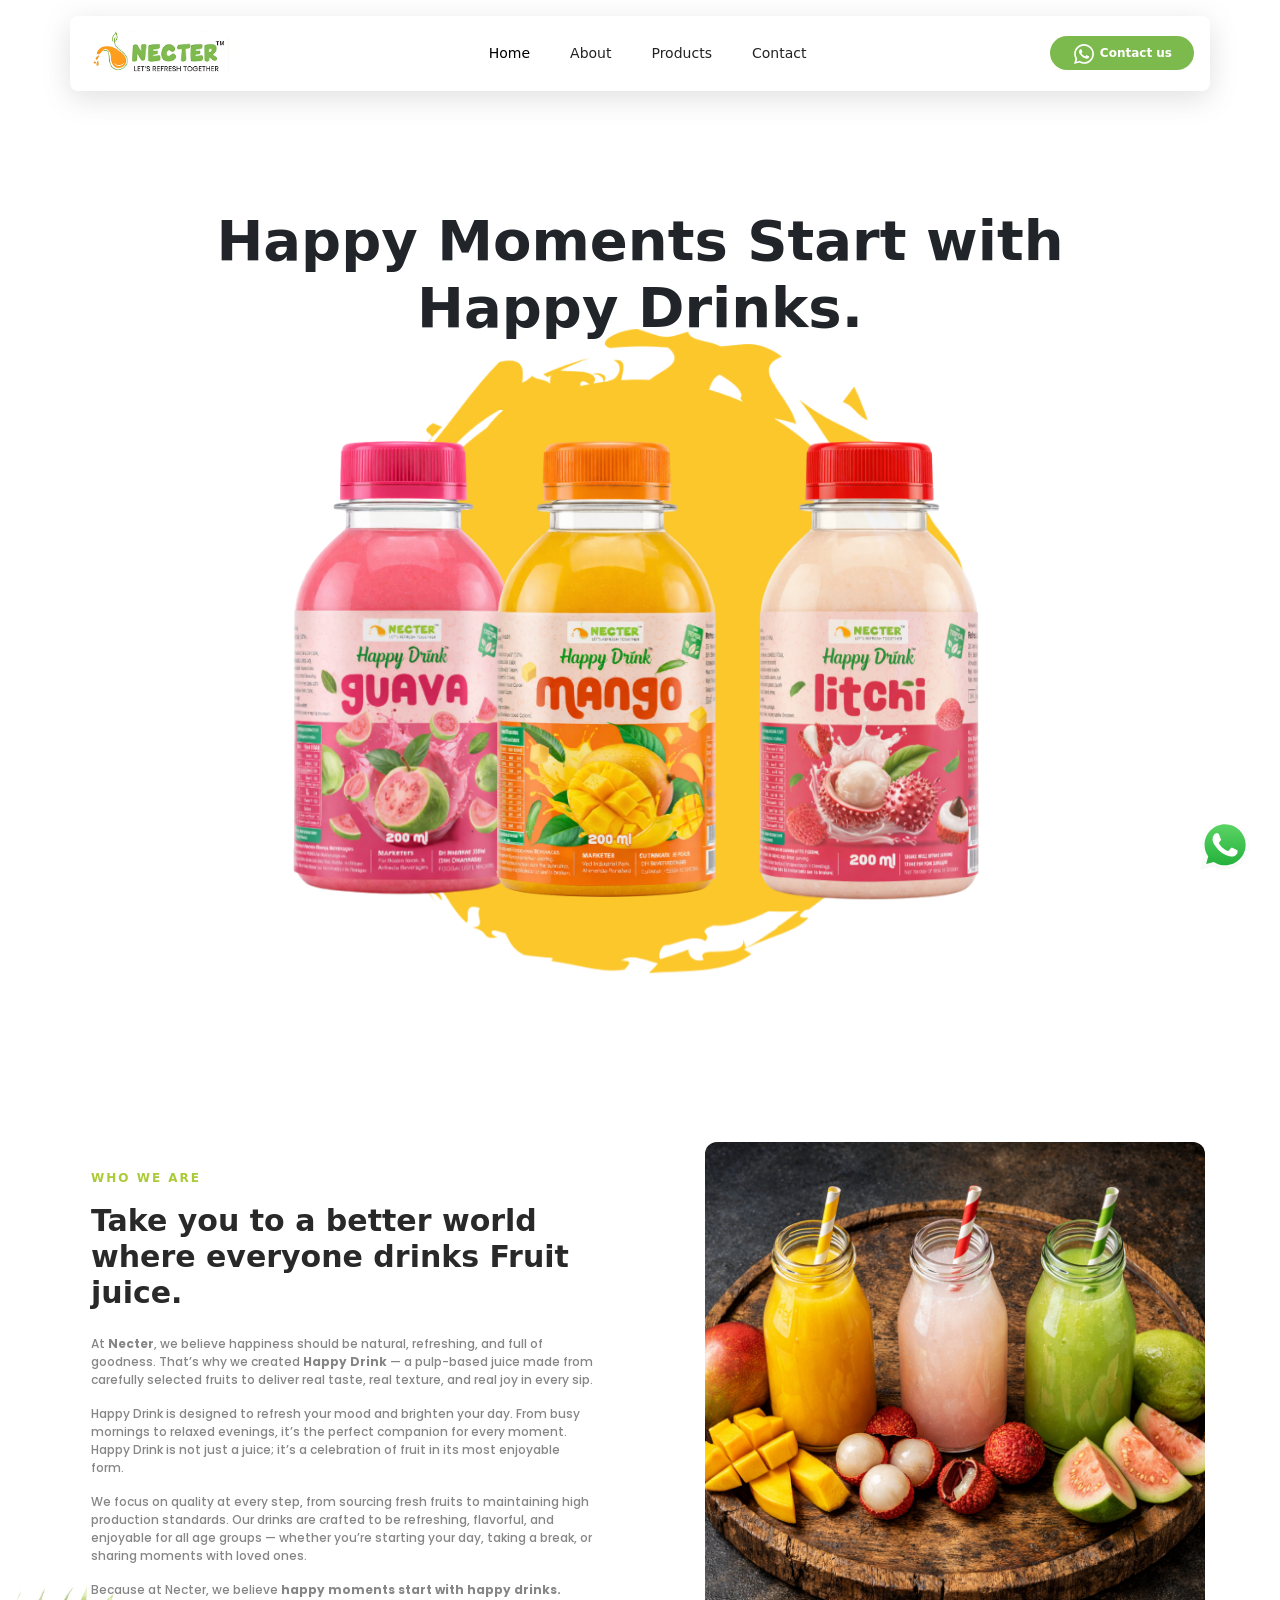
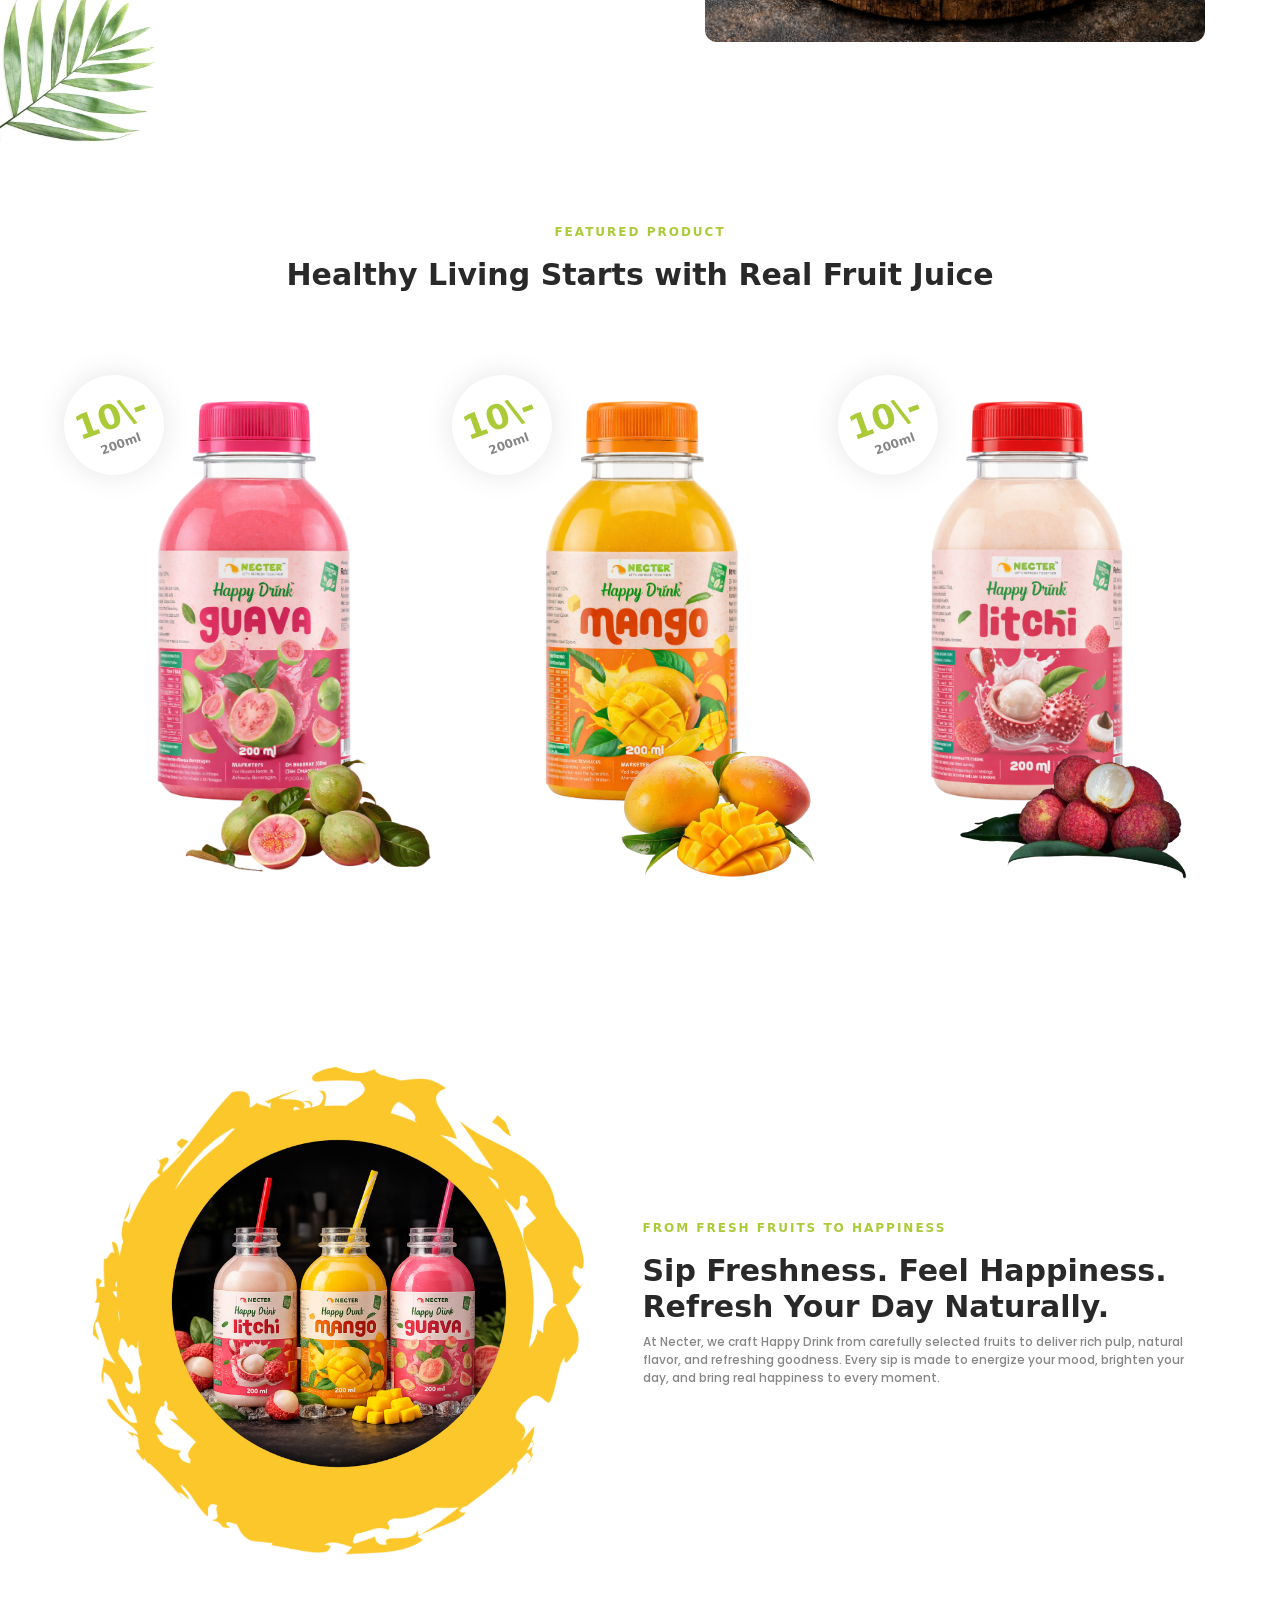
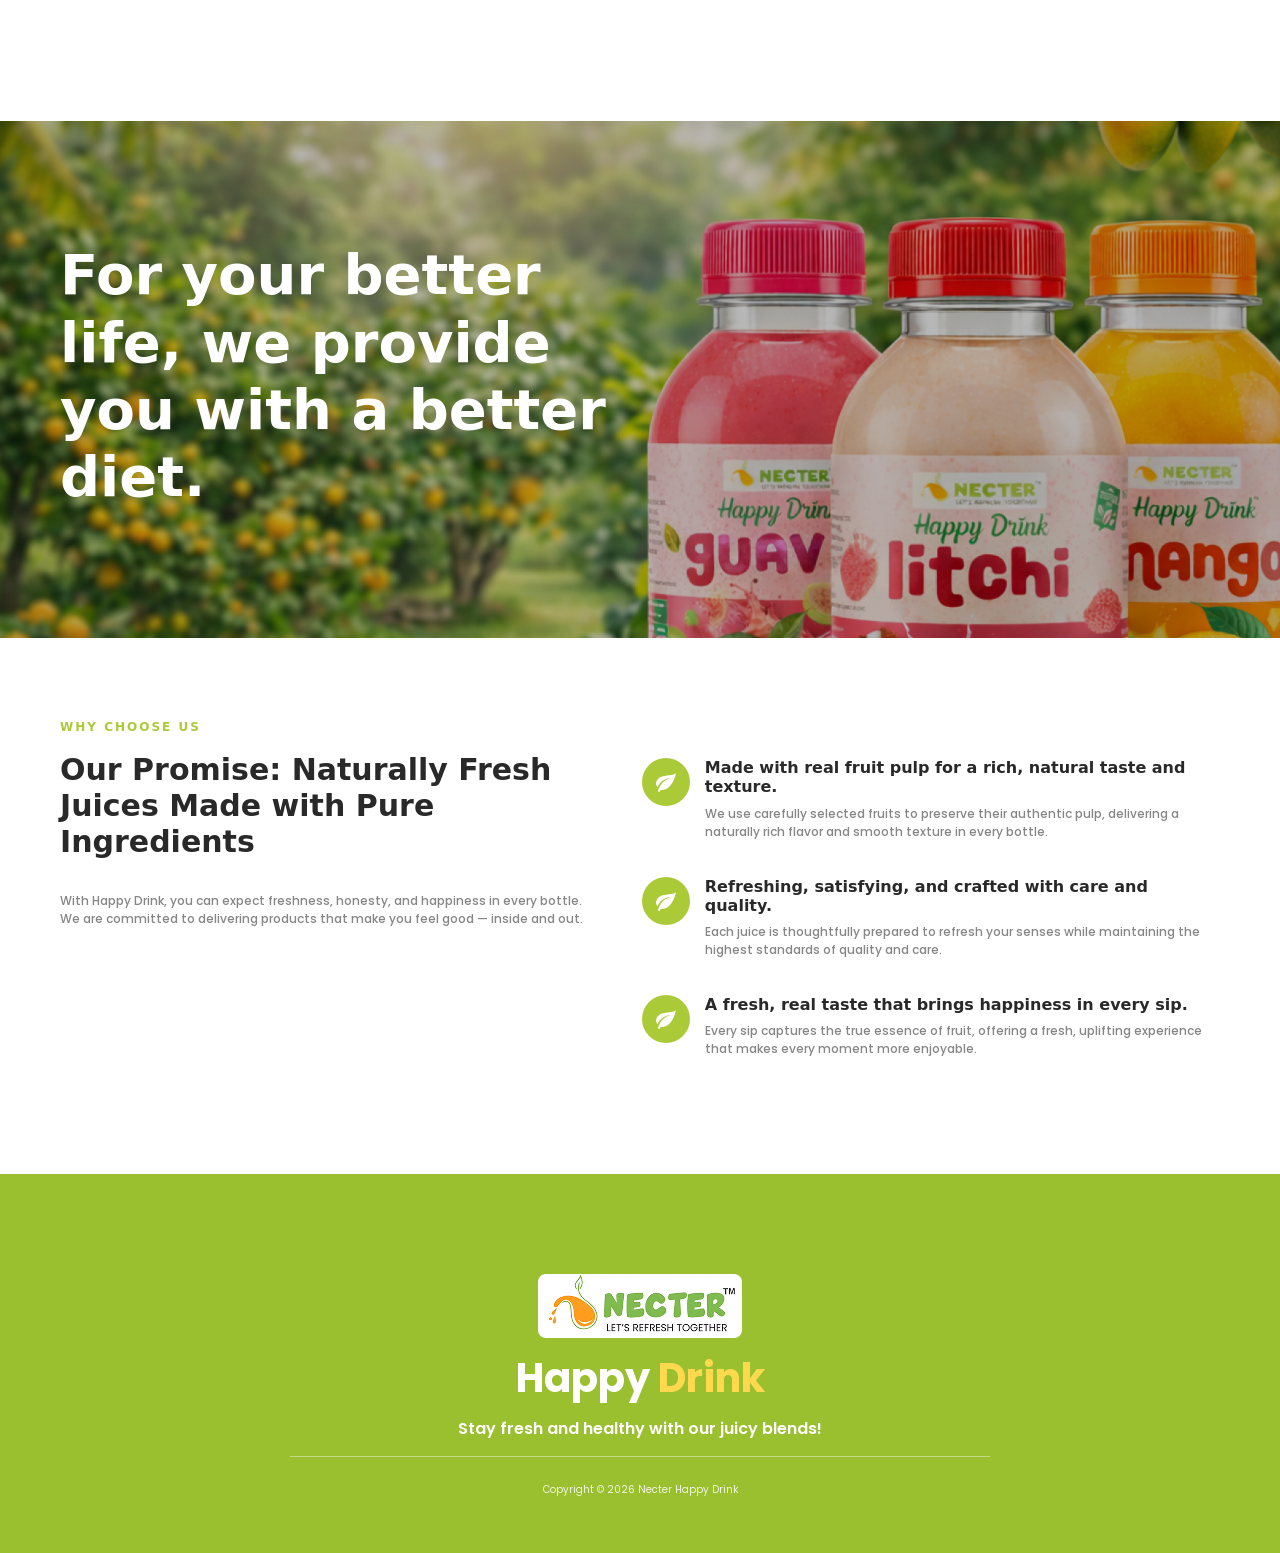
<file: index.html>
<html lang="en">
  <head>
    <meta charset="UTF-8" />
    <meta name="viewport" content="width=device-width, initial-scale=1.0" />
    <link rel="stylesheet" href="./style/style.css" />
    <!-- Bootstrap CSS -->
    <link
      href="https://cdn.jsdelivr.net/npm/bootstrap@5.3.2/dist/css/bootstrap.min.css"
      rel="stylesheet"
    />
    <link
      rel="stylesheet"
      href="https://cdnjs.cloudflare.com/ajax/libs/font-awesome/6.5.1/css/all.min.css"
    />
    <title>Necter Happy Drink | Fresh Fruit Juice & Healthy Drinks</title>

    <meta
      name="description"
      content="Necter Happy Drink offers refreshing fruit juices made from natural fruits like mango, guava and litchi. Enjoy healthy, tasty and refreshing drinks every day."
    />

    <meta
      name="keywords"
      content="fruit juice, mango juice, guava juice, litchi juice, healthy drinks, natural juice, refreshing drinks, Necter Happy Drink, fruit beverage India"
    />
    <link rel="icon" type="image/x-icon" href="./images/fav_icon.png" />
  </head>
  <body>
    <section>
      <div class="main_section" id="hero">
        <!-- GRID -->
        <div class="grid"></div>

        <!-- CORNER DOTS -->
        <div class="check-pattern"></div>

        <!-- ICONS -->
        <!-- <div class="icons">
        <img src="./images/litchi_1.png" class="icon i1">
        <img src="./images/mango_hero_2.png" class="icon i2">
        <img src="./images/litchi_1.png" class="icon i3">
        <img src="./images/gauva_hero_1.png" class="icon i4">
    </div> -->
        <div class="icons">
          <img src="./images/litchi_1.png" class="icon" />
          <img src="./images/mango_hero_2.png" class="icon" />
          <img src="./images/litchi_1.png" class="icon" />
          <img src="./images/gauva_hero_1.png" class="icon" />
          <img src="./images/litchi_1.png" class="icon" />
          <img src="./images/mango_hero_2.png" class="icon" />
          <img src="./images/litchi_1.png" class="icon" />
          <img src="./images/gauva_hero_1.png" class="icon" />
        </div>

        <div class="background_overlay"></div>
        <div class="custom_container">
            <header class="main-header">
            <nav class="navbar navbar-expand-lg">
              <div class="container main-navbar">
                <!-- Logo -->
                <a class="navbar-brand" href="#">
                  <img src="./images/main_logo.png" alt="Logo" />
                </a>

                <!-- Toggle Button -->
                <button
                  class="navbar-toggler"
                  type="button"
                  data-bs-toggle="collapse"
                  data-bs-target="#mainNavbar"
                >
                  <span class="navbar-toggler-icon"></span>
                </button>

                <!-- Menu -->
                <div class="collapse navbar-collapse" id="mainNavbar">
                  <ul class="navbar-nav mx-auto mb-2 mb-lg-0">
                    <li class="nav-item">
                      <a class="nav-link active" href="./index.html">Home</a>
                    </li>
                    <li class="nav-item">
                      <a class="nav-link" href="./about.html">About</a>
                    </li>
                    <li class="nav-item">
                      <a class="nav-link" href="./product.html">Products</a>
                    </li>
                    <!-- <li class="nav-item">
                      <a class="nav-link" href="#">Gallery</a>
                    </li> -->
                    <li class="nav-item">
                      <a class="nav-link" href="./contact.html">Contact</a>
                    </li>
                  </ul>

                  <!-- Button -->
                  <div class="header-btn">
                    <a href="https://wa.me/9898664409?text=Hey%20there%21%20I'd%20love%20to%20Know%20more%20about%20this%20product" class="contact_btn"> <img src="./images/ic--baseline-whatsapp.svg" alt="">  Contact us</a>
                  </div>
                </div>
              </div>
            </nav>
          </header>
        </div>
        <div class="hero-section">
          <div class="custom_container">
            <h1 class="main_heading">
              Happy Moments Start with <br />Happy Drinks.
            </h1>
            <div class="main_display_img">
              <!-- Yellow Background -->
              <div class="yellow-bg">
                <img src="./images/yellow_bg.png" />
              </div>
              <!-- Left -->
              <div class="bottle-wrap bottle-left">
                <img src="./images/guava_single_bottle.png" class="bottle" />
              </div>

              <!-- Center -->
              <div class="bottle-wrap bottle-center">
                <img src="./images/mango_single_bottle.png" class="bottle" />
              </div>

              <!-- Right -->
              <div class="bottle-wrap bottle-right">
                <img src="./images/litchi_single_bottle.png" class="bottle" />
              </div>
            </div>
            <!-- <div class="main_display_img">
              <img
                src="./images/juice_btl.png"
                alt="juice-bottle"
                class="bottle_img"
              /> 
              <img
                src="./images/hero_img_y.png"
                alt="juice-bottle"
                class="bottle_img"
              />
            </div> -->
          </div>
        </div>
      </div>
    </section>
    <section class="section_gap about_section">
      <div class="custom_container">
        <div class="about_we_section">
          <div class="about_details_section">
            <p class="green_text">Who we are</p>
            <h2 class="main_title_text pb-3">
              Take you to a better world where everyone drinks Fruit juice.
            </h2>
            <p class="pera_text">
              At <strong>Necter</strong>, we believe happiness should be
              natural, refreshing, and full of goodness. That’s why we created
              <strong>Happy Drink</strong> — a pulp-based juice made from
              carefully selected fruits to deliver real taste, real texture, and
              real joy in every sip.
            </p>
            <p class="pera_text">
              Happy Drink is designed to refresh your mood and brighten your
              day. From busy mornings to relaxed evenings, it’s the perfect
              companion for every moment. Happy Drink is not just a juice; it’s
              a celebration of fruit in its most enjoyable form.
            </p>
            <p class="pera_text">
              We focus on quality at every step, from sourcing fresh fruits to
              maintaining high production standards. Our drinks are crafted to
              be refreshing, flavorful, and enjoyable for all age groups —
              whether you’re starting your day, taking a break, or sharing
              moments with loved ones.
            </p>
            <p class="pera_text">
              Because at Necter, we believe
              <strong> happy moments start with happy drinks.</strong>
            </p>
          </div>
          <div class="about_image">
            <img src="./images/about_details.png" alt="fruite plate" />
            <!-- <img
              src="./images/mix_fruite.png"
              alt="mix-fruite"
              class="mix_fruite_img"
            /> -->
          </div>
        </div>
      </div>
    </section>
    <section class="section_gap">
      <div class="custom_container">
        <div class="Featured_product">
          <p class="green_text text-center">Featured Product</p>
          <h2 class="main_title_text text-center">
            Healthy Living Starts with Real Fruit Juice
          </h2>
          <div class="flavour_detail">
            <!-- gauva card -->
            <div class="flavour_card">
              <div class="price_tag">
                <div>
                  <h3 class="pr_value">10\-</h3>
                  <p class="pr_volume">200ml</p>
                </div>
              </div>
              <div class="f_crd_img">
                <img
                  src="./images/gauva_bottle.png"
                  alt="mango"
                  class="bottle_img"
                />
              </div>
              <div class="fruit_img">
                <img src="./images/guava-fruit.png" alt="guava" />
              </div>
            </div>
            <!-- mango card -->
            <div class="flavour_card">
              <div class="price_tag">
                <div>
                  <h3 class="pr_value">10\-</h3>
                  <p class="pr_volume">200ml</p>
                </div>
              </div>
              <div class="f_crd_img">
                <img
                  src="./images/mango_bottle.png"
                  alt="mango"
                  class="bottle_img"
                />
              </div>
              <div class="fruit_img">
                <img
                  src="./images/mango_fruit.png"
                  alt="mango"
                  class="mango_img"
                />
              </div>
            </div>
            <!-- litchi card -->
            <div class="flavour_card">
              <div class="price_tag">
                <div>
                  <h3 class="pr_value">10\-</h3>
                  <p class="pr_volume">200ml</p>
                </div>
              </div>
              <div class="f_crd_img">
                <img
                  src="./images/litchi_bottle.png"
                  alt="mango"
                  class="bottle_img"
                />
              </div>
              <div class="fruit_img">
                <img src="./images/lychee-fruit.png" alt="litchi" />
              </div>
            </div>
          </div>
        </div>
      </div>
    </section>
    <section class="section_gap">
      <div class="custom_container">
        <div class="our_store_details">
          <div class="store_image_info">
            <img src="./images/fruite_bottles_colours.png" alt="" />
          </div>
          <div class="store_details_info">
            <p class="green_text">From Fresh Fruits to Happiness</p>
            <h2 class="main_title_text">
              Sip Freshness. Feel Happiness. Refresh Your Day Naturally.
            </h2>
            <p class="pera_text">
              At Necter, we craft Happy Drink from carefully selected fruits to
              deliver rich pulp, natural flavor, and refreshing goodness. Every
              sip is made to energize your mood, brighten your day, and bring
              real happiness to every moment.
            </p>
          </div>
        </div>
      </div>
    </section>
    <section class="section_gap pb-0">
      <div class="motivational_section">
        <div class="custom_container">
          <h2 class="motivation_line">
            For your better life, we provide you with a better diet.
          </h2>
        </div>
      </div>
    </section>
    <section>
      <div class="section_gap">
        <div class="custom_container">
          <div class="choose_company">
            <div class="company_details">
              <p class="green_text">Why Choose Us</p>
              <h2 class="main_title_text pb-4">
                Our Promise: Naturally Fresh Juices Made with Pure Ingredients
              </h2>
              <p class="pera_text">
                With Happy Drink, you can expect freshness, honesty, and
                happiness in every bottle. We are committed to delivering
                products that make you feel good — inside and out.
              </p>
            </div>
            <div>
              <ul class="product_ul_list">
                <li class="product_li_list">
                  <div class="product_fresh_info">
                    <div class="info_vector_img">
                      <img src="./images/mdi--leaf.svg" alt="leaf" />
                    </div>
                    <div class="product_details">
                      <h4 class="sub_title_text">
                        Made with real fruit pulp for a rich, natural taste and
                        texture.
                      </h4>
                      <p class="pera_text">
                        We use carefully selected fruits to preserve their
                        authentic pulp, delivering a naturally rich flavor and
                        smooth texture in every bottle.
                      </p>
                    </div>
                  </div>
                </li>
                <li class="product_li_list">
                  <div class="product_fresh_info">
                    <div class="info_vector_img">
                      <img src="./images/mdi--leaf.svg" alt="leaf" />
                    </div>
                    <div class="product_details">
                      <h4 class="sub_title_text">
                        Refreshing, satisfying, and crafted with care and
                        quality.
                      </h4>
                      <p class="pera_text">
                        Each juice is thoughtfully prepared to refresh your
                        senses while maintaining the highest standards of
                        quality and care.
                      </p>
                    </div>
                  </div>
                </li>
                <li class="product_li_list">
                  <div class="product_fresh_info">
                    <div class="info_vector_img">
                      <img src="./images/mdi--leaf.svg" alt="leaf" />
                    </div>
                    <div class="product_details">
                      <h4 class="sub_title_text">
                        A fresh, real taste that brings happiness in every sip.
                      </h4>
                      <p class="pera_text">
                        Every sip captures the true essence of fruit, offering a
                        fresh, uplifting experience that makes every moment more
                        enjoyable.
                      </p>
                    </div>
                  </div>
                </li>
              </ul>
            </div>
          </div>
        </div>
      </div>
    </section>
    <section>
      <footer class="happy-footer">
        <div class="footer-content">
          <img src="./images/main_logo.png" alt="Logo" class="pb-3" />

          <h2 class="footer-logo">Happy <span>Drink</span></h2>

          <p class="footer-tagline">
            Stay fresh and healthy with our juicy blends!
          </p>

          <!-- <p class="footer-text">
            Torquent praesent aptent tristique pulvinar sed congue consectetur
            litora enim<br />
            fringilla lacus adipiscing augue vehicula
          </p> -->

          <!-- <div class="footer-social">
            <a href="#" aria-label="Facebook"
              ><i class="fab fa-facebook-f"></i
            ></a>
            <a href="#" aria-label="Instagram"
              ><i class="fab fa-instagram"></i
            ></a>
            <a href="#" aria-label="Twitter"><i class="fab fa-twitter"></i></a>
            <a href="#" aria-label="linkedin"><i class="fab fa-linkedin"></i></a>
          </div> -->

          <span class="footer-divider"></span>

          <p class="footer-copy">Copyright © 2026 Necter Happy Drink</p>
        </div>
      </footer>
    </section>
    <div class="whats-app-button">
      <a
        href="https://wa.me/9898664409?text=Hey%20there%21%20I'd%20love%20to%20Know%20more%20about%20this%20product"
      >
        <img
          src="./images/whatsapp-icon.svg"
          alt="whatsapp"
          height="50px"
          width="50px"
        />
      </a>
    </div>
    <script src="https://cdn.jsdelivr.net/npm/bootstrap@5.3.2/dist/js/bootstrap.bundle.min.js"></script>
    <script>
      window.addEventListener("load", () => {
        const center = document.querySelector(".bottle-center");
        const left = document.querySelector(".bottle-left");
        const right = document.querySelector(".bottle-right");
        const bg = document.querySelector(".yellow-bg");

        setTimeout(() => center.classList.add("show"), 100);
        setTimeout(() => left.classList.add("show"), 500);
        setTimeout(() => right.classList.add("show"), 500);
        /* Background animation AFTER bottles */

        setTimeout(() => {
          bg.classList.add("show");
        }, 600);
      });

      //background hero section

      const hero = document.getElementById("hero");
      let hideTimer;

      hero.addEventListener("mousemove", (e) => {
        const rect = hero.getBoundingClientRect();

        const x = e.clientX - rect.left;
        const y = e.clientY - rect.top;

        hero.style.setProperty("--x", x + "px");
        hero.style.setProperty("--y", y + "px");
        hero.style.setProperty("--size", "180px");

        // clearTimeout(hideTimer);
        // hideTimer = setTimeout(() => {
        //     hero.style.setProperty("--size", "0px");
        // }, 400);
      });

      hero.addEventListener("mouseleave", () => {
        hero.style.setProperty("--size", "0px");
      });
    </script>
  </body>
</html>
</file>
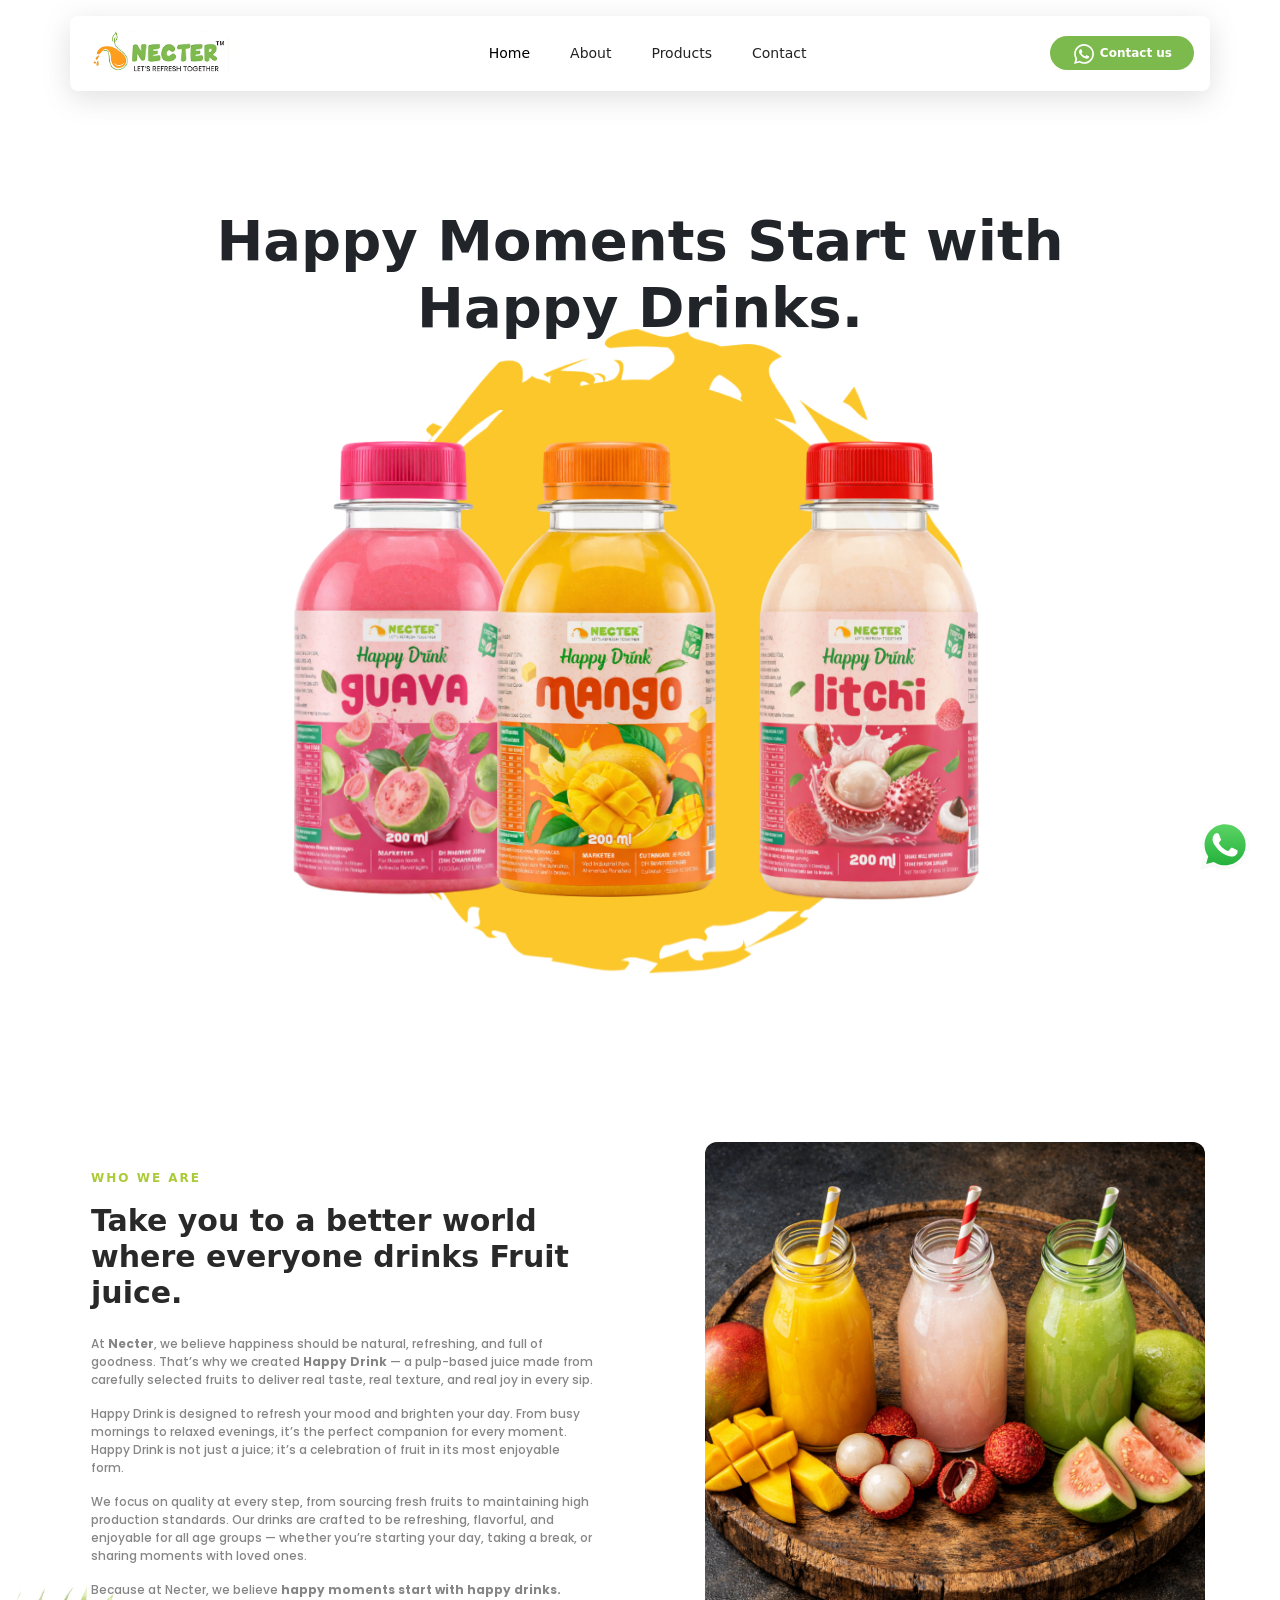
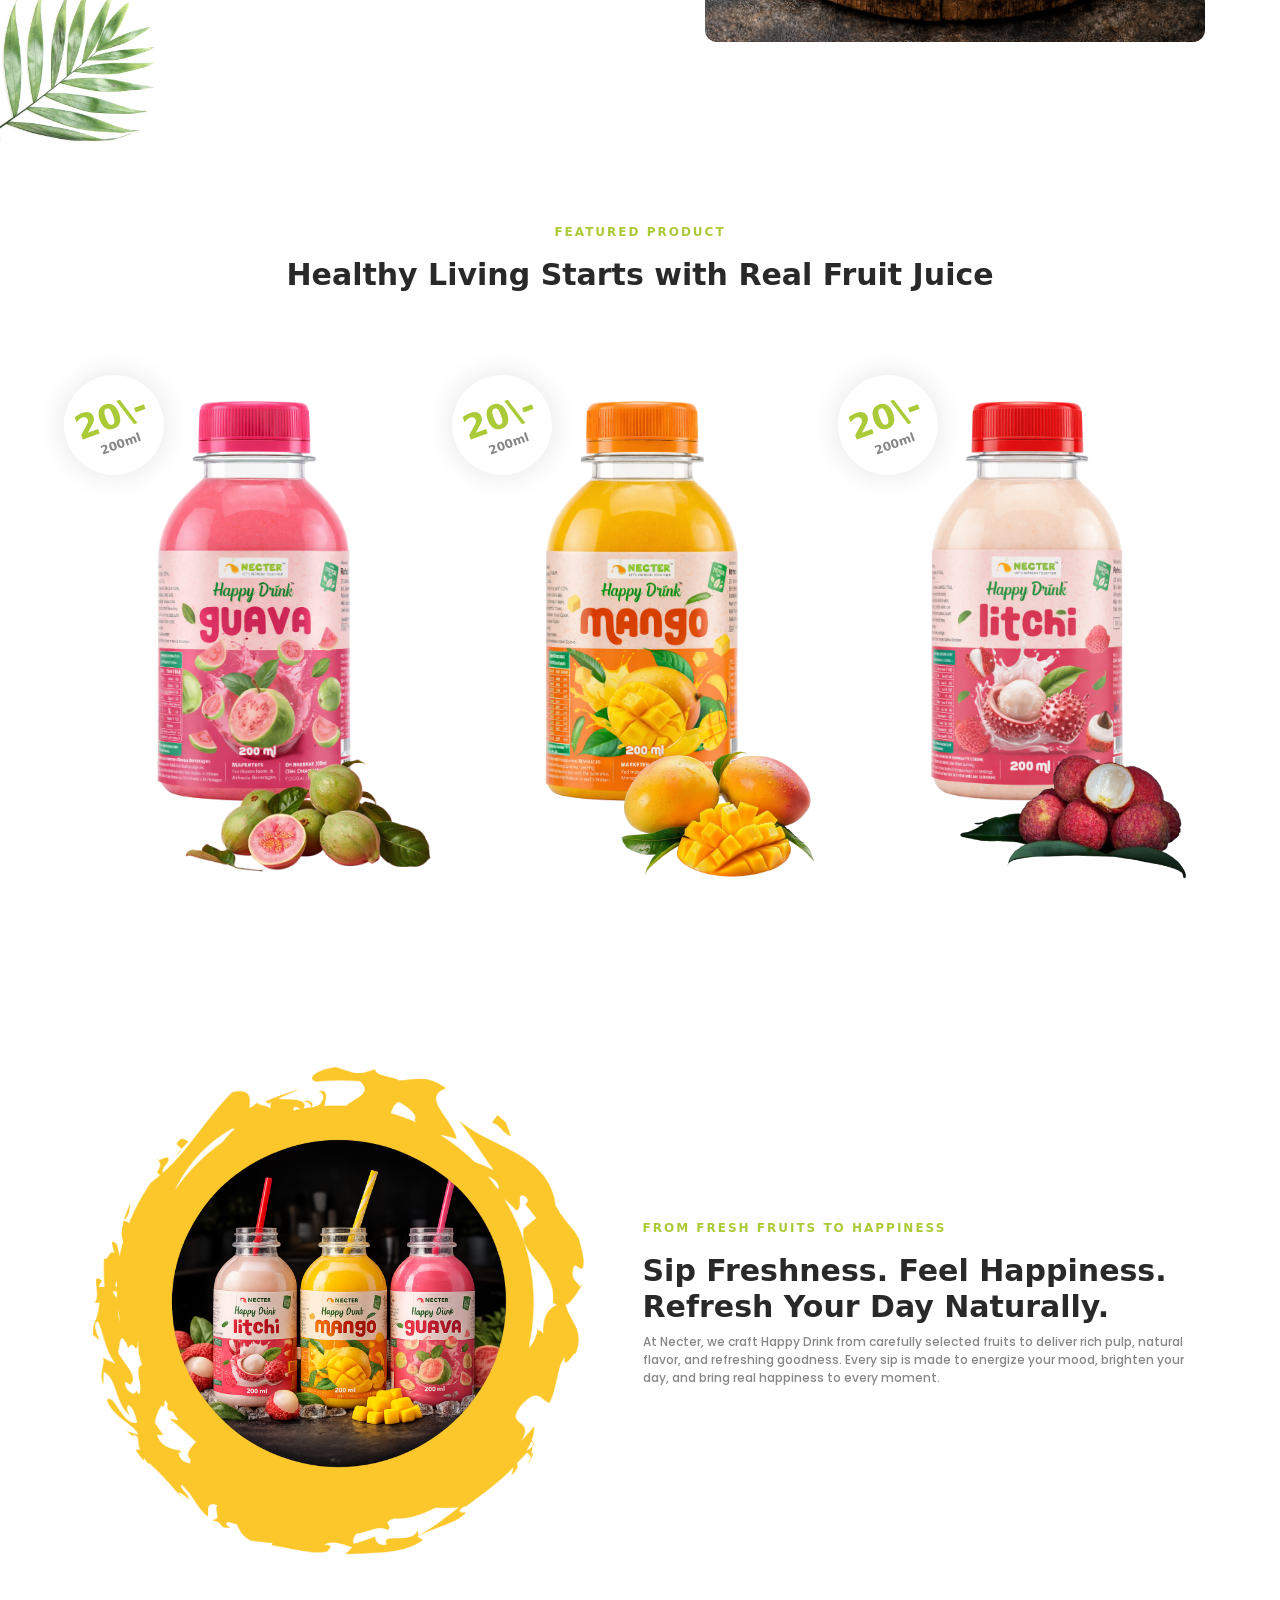
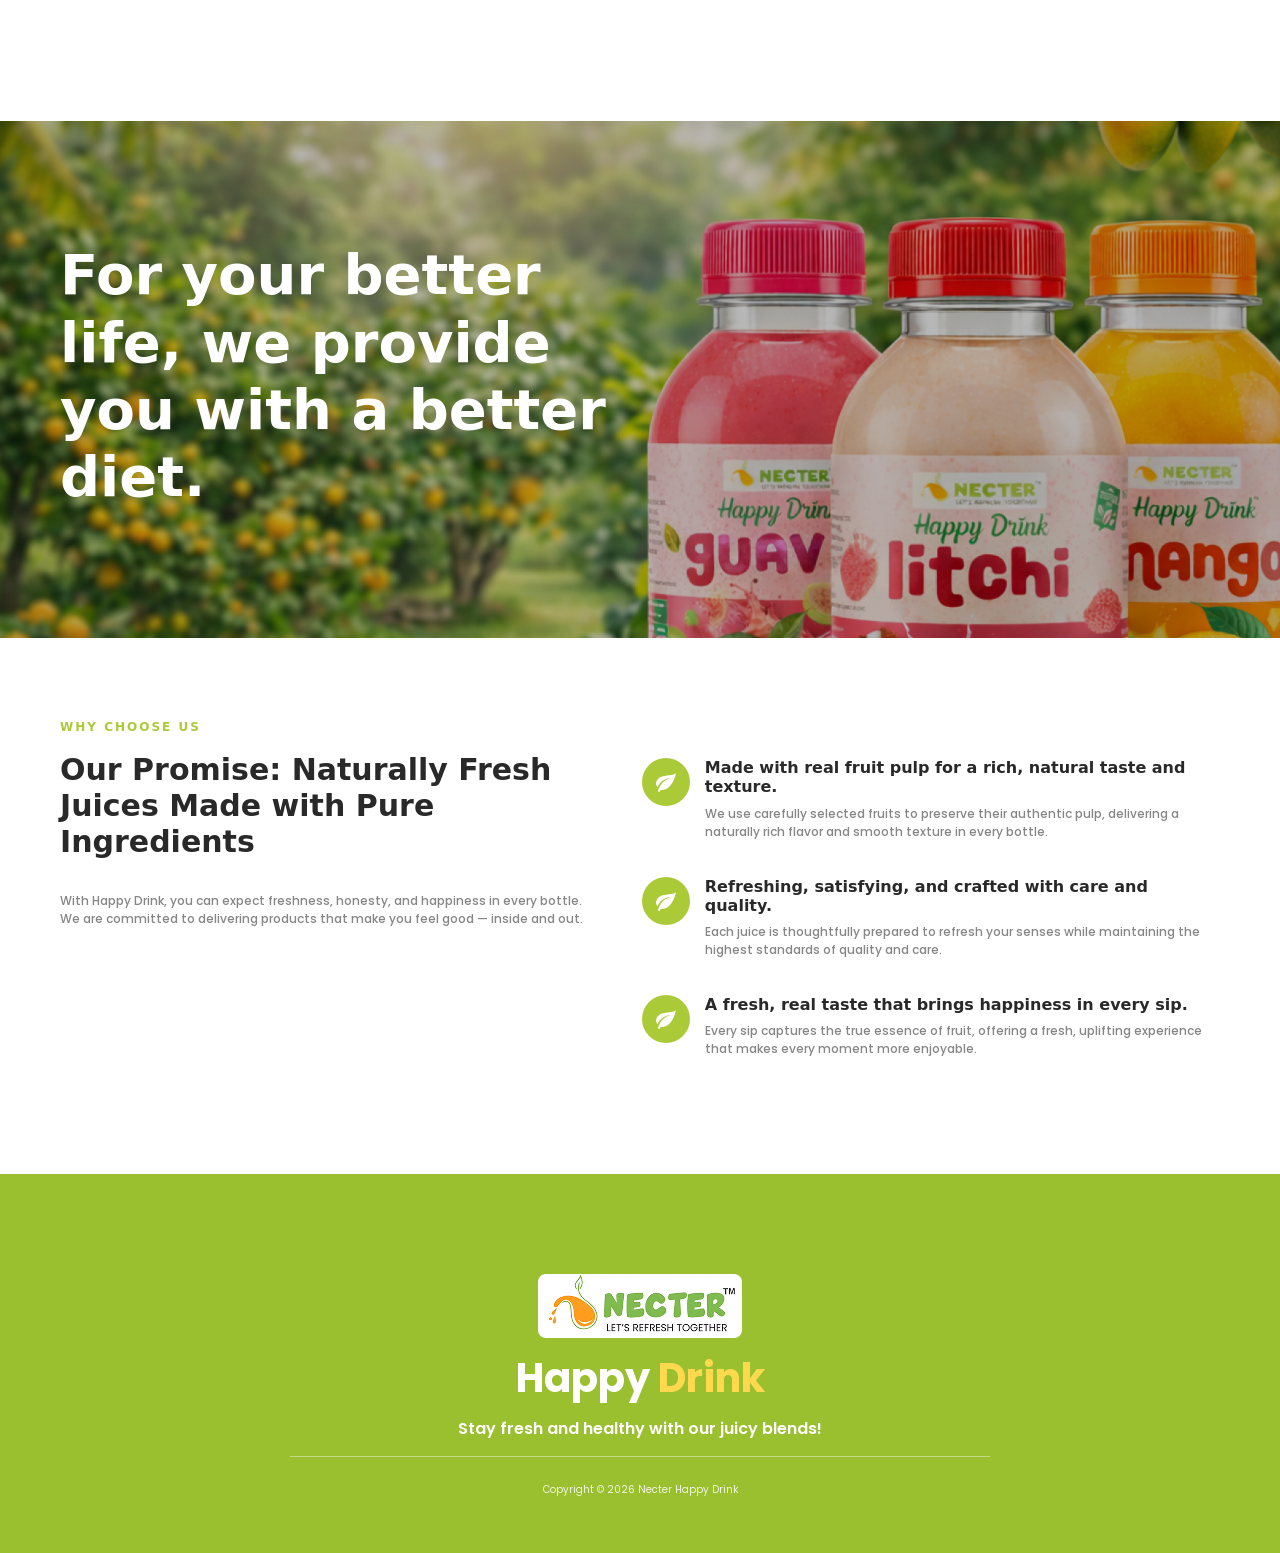
<file: home.html>
<html lang="en">
  <head>
    <meta charset="UTF-8" />
    <meta name="viewport" content="width=device-width, initial-scale=1.0" />
    <link rel="stylesheet" href="./style/style.css" />
    <!-- Bootstrap CSS -->
    <link
      href="https://cdn.jsdelivr.net/npm/bootstrap@5.3.2/dist/css/bootstrap.min.css"
      rel="stylesheet"
    />
    <link
      rel="stylesheet"
      href="https://cdnjs.cloudflare.com/ajax/libs/font-awesome/6.5.1/css/all.min.css"
    />
    <title>home</title>
     <link rel="icon" type="image/x-icon" href="./images/fav_icon.png">
  </head>
  <body>
    <section>
      <div class="main_section" id="hero">
        <!-- GRID -->
        <div class="grid"></div>

        <!-- CORNER DOTS -->
        <div class="check-pattern"></div>

        <!-- ICONS -->
        <!-- <div class="icons">
        <img src="./images/litchi_1.png" class="icon i1">
        <img src="./images/mango_hero_2.png" class="icon i2">
        <img src="./images/litchi_1.png" class="icon i3">
        <img src="./images/gauva_hero_1.png" class="icon i4">
    </div> -->
        <div class="icons">
          <img src="./images/litchi_1.png" class="icon" />
          <img src="./images/mango_hero_2.png" class="icon" />
          <img src="./images/litchi_1.png" class="icon" />
          <img src="./images/gauva_hero_1.png" class="icon" />
          <img src="./images/litchi_1.png" class="icon" />
          <img src="./images/mango_hero_2.png" class="icon" />
          <img src="./images/litchi_1.png" class="icon" />
          <img src="./images/gauva_hero_1.png" class="icon" />
        </div>

        <div class="background_overlay"></div>
        <div class="custom_container">
          <header class="main-header">
            <nav class="navbar navbar-expand-lg">
              <div class="container main-navbar">
                <!-- Logo -->
                <a class="navbar-brand" href="#">
                  <img src="./images/main_logo.png" alt="Logo" />
                </a>

                <!-- Toggle Button -->
                <button
                  class="navbar-toggler"
                  type="button"
                  data-bs-toggle="collapse"
                  data-bs-target="#mainNavbar"
                >
                  <span class="navbar-toggler-icon"></span>
                </button>

                <!-- Menu -->
                <div class="collapse navbar-collapse" id="mainNavbar">
                  <ul class="navbar-nav mx-auto mb-2 mb-lg-0">
                    <li class="nav-item">
                      <a class="nav-link active" href="./home.html">Home</a>
                    </li>
                    <li class="nav-item">
                      <a class="nav-link" href="./about.html">About</a>
                    </li>
                    <li class="nav-item">
                      <a class="nav-link" href="./product.html">Products</a>
                    </li>
                    <!-- <li class="nav-item">
                      <a class="nav-link" href="#">Gallery</a>
                    </li> -->
                    <li class="nav-item">
                      <a class="nav-link" href="./contact.html">Contact</a>
                    </li>
                  </ul>

                  <!-- Button -->
                  <div class="header-btn">
                    <a
                      href="https://wa.me/9898664409?text=Hey%20there%21%20I'd%20love%20to%20Know%20more%20about%20this%20product"
                      class="contact_btn"
                    >
                      <img src="./images/ic--baseline-whatsapp.svg" alt="" />
                      Contact us</a
                    >
                  </div>
                </div>
              </div>
            </nav>
          </header>
        </div>
        <div class="hero-section">
          <div class="custom_container">
            <h1 class="main_heading">
              Happy Moments Start with <br />Happy Drinks.
            </h1>
            <div class="main_display_img">

              <!-- Yellow Background -->
              <div class="yellow-bg">
                <img src="./images/yellow_bg.png">
              </div>
              <!-- Left -->
              <div class="bottle-wrap bottle-left">
                <img src="./images/guava_single_bottle.png" class="bottle" />
              </div>

              <!-- Center -->
              <div class="bottle-wrap bottle-center">
                <img src="./images/mango_single_bottle.png" class="bottle" />
              </div>

              <!-- Right -->
              <div class="bottle-wrap bottle-right">
                <img src="./images/litchi_single_bottle.png" class="bottle" />
              </div>
            </div>
            <!-- <div class="main_display_img">
              <img
                src="./images/juice_btl.png"
                alt="juice-bottle"
                class="bottle_img"
              /> 
              <img
                src="./images/hero_img_y.png"
                alt="juice-bottle"
                class="bottle_img"
              />
            </div> -->
          </div>
        </div>
      </div>
    </section>
    <section class="section_gap about_section">
      <div class="custom_container">
        <div class="about_we_section">
          <div class="about_details_section">
            <p class="green_text">Who we are</p>
            <h2 class="main_title_text pb-3">
              Take you to a better world where everyone drinks Fruit juice.
            </h2>
            <p class="pera_text">
              At <strong>Necter</strong>, we believe happiness should be
              natural, refreshing, and full of goodness. That’s why we created
              <strong>Happy Drink</strong> — a pulp-based juice made from
              carefully selected fruits to deliver real taste, real texture, and
              real joy in every sip.
            </p>
            <p class="pera_text">
              Happy Drink is designed to refresh your mood and brighten your
              day. From busy mornings to relaxed evenings, it’s the perfect
              companion for every moment. Happy Drink is not just a juice; it’s
              a celebration of fruit in its most enjoyable form.
            </p>
            <p class="pera_text">
              We focus on quality at every step, from sourcing fresh fruits to
              maintaining high production standards. Our drinks are crafted to
              be refreshing, flavorful, and enjoyable for all age groups —
              whether you’re starting your day, taking a break, or sharing
              moments with loved ones.
            </p>
            <p class="pera_text">
              Because at Necter, we believe
              <strong> happy moments start with happy drinks.</strong>
            </p>
          </div>
          <div class="about_image">
            <img src="./images/about_details.png" alt="fruite plate" />
            <!-- <img
              src="./images/mix_fruite.png"
              alt="mix-fruite"
              class="mix_fruite_img"
            /> -->
          </div>
        </div>
      </div>
    </section>
    <section class="section_gap">
      <div class="custom_container">
        <div class="Featured_product">
          <p class="green_text text-center">Featured Product</p>
          <h2 class="main_title_text text-center">
            Healthy Living Starts with Real Fruit Juice
          </h2>
          <div class="flavour_detail">
            <!-- gauva card -->
            <div class="flavour_card">
              <div class="price_tag">
                <div>
                  <h3 class="pr_value">20\-</h3>
                  <p class="pr_volume">200ml</p>
                </div>
              </div>
              <div class="f_crd_img">
                <img
                  src="./images/gauva_bottle.png"
                  alt="mango"
                  class="bottle_img"
                />
              </div>
              <div class="fruit_img">
                <img src="./images/guava-fruit.png" alt="guava" />
              </div>
            </div>
            <!-- mango card -->
            <div class="flavour_card">
              <div class="price_tag">
                <div>
                  <h3 class="pr_value">20\-</h3>
                  <p class="pr_volume">200ml</p>
                </div>
              </div>
              <div class="f_crd_img">
                <img
                  src="./images/mango_bottle.png"
                  alt="mango"
                  class="bottle_img"
                />
              </div>
              <div class="fruit_img">
                <img
                  src="./images/mango_fruit.png"
                  alt="mango"
                  class="mango_img"
                />
              </div>
            </div>
            <!-- litchi card -->
            <div class="flavour_card">
              <div class="price_tag">
                <div>
                  <h3 class="pr_value">20\-</h3>
                  <p class="pr_volume">200ml</p>
                </div>
              </div>
              <div class="f_crd_img">
                <img
                  src="./images/litchi_bottle.png"
                  alt="mango"
                  class="bottle_img"
                />
              </div>
              <div class="fruit_img">
                <img src="./images/lychee-fruit.png" alt="litchi" />
              </div>
            </div>
          </div>
        </div>
      </div>
    </section>
    <section class="section_gap">
      <div class="custom_container">
        <div class="our_store_details">
          <div class="store_image_info">
            <img src="./images/fruite_bottles_colours.png" alt="" />
          </div>
          <div class="store_details_info">
            <p class="green_text">From Fresh Fruits to Happiness</p>
            <h2 class="main_title_text">
              Sip Freshness. Feel Happiness. Refresh Your Day Naturally.
            </h2>
            <p class="pera_text">
              At Necter, we craft Happy Drink from carefully selected fruits to
              deliver rich pulp, natural flavor, and refreshing goodness. Every
              sip is made to energize your mood, brighten your day, and bring
              real happiness to every moment.
            </p>
          </div>
        </div>
      </div>
    </section>
    <section class="section_gap pb-0">
      <div class="motivational_section">
        <div class="custom_container">
          <h2 class="motivation_line">
            For your better life, we provide you with a better diet.
          </h2>
        </div>
      </div>
    </section>
    <section>
      <div class="section_gap">
        <div class="custom_container">
          <div class="choose_company">
            <div class="company_details">
              <p class="green_text">Why Choose Us</p>
              <h2 class="main_title_text pb-4">
                Our Promise: Naturally Fresh Juices Made with Pure Ingredients
              </h2>
              <p class="pera_text">
                With Happy Drink, you can expect freshness, honesty, and
                happiness in every bottle. We are committed to delivering
                products that make you feel good — inside and out.
              </p>
            </div>
            <div>
              <ul class="product_ul_list">
                <li class="product_li_list">
                  <div class="product_fresh_info">
                    <div class="info_vector_img">
                      <img src="./images/mdi--leaf.svg" alt="leaf" />
                    </div>
                    <div class="product_details">
                      <h4 class="sub_title_text">
                        Made with real fruit pulp for a rich, natural taste and
                        texture.
                      </h4>
                      <p class="pera_text">
                        We use carefully selected fruits to preserve their
                        authentic pulp, delivering a naturally rich flavor and
                        smooth texture in every bottle.
                      </p>
                    </div>
                  </div>
                </li>
                <li class="product_li_list">
                  <div class="product_fresh_info">
                    <div class="info_vector_img">
                      <img src="./images/mdi--leaf.svg" alt="leaf" />
                    </div>
                    <div class="product_details">
                      <h4 class="sub_title_text">
                        Refreshing, satisfying, and crafted with care and
                        quality.
                      </h4>
                      <p class="pera_text">
                        Each juice is thoughtfully prepared to refresh your
                        senses while maintaining the highest standards of
                        quality and care.
                      </p>
                    </div>
                  </div>
                </li>
                <li class="product_li_list">
                  <div class="product_fresh_info">
                    <div class="info_vector_img">
                      <img src="./images/mdi--leaf.svg" alt="leaf" />
                    </div>
                    <div class="product_details">
                      <h4 class="sub_title_text">
                        A fresh, real taste that brings happiness in every sip.
                      </h4>
                      <p class="pera_text">
                        Every sip captures the true essence of fruit, offering a
                        fresh, uplifting experience that makes every moment more
                        enjoyable.
                      </p>
                    </div>
                  </div>
                </li>
              </ul>
            </div>
          </div>
        </div>
      </div>
    </section>
    <section>
      <footer class="happy-footer">
        <div class="footer-content">
          <img src="./images/main_logo.png" alt="Logo" class="pb-3" />

          <h2 class="footer-logo">Happy <span>Drink</span></h2>

          <p class="footer-tagline">
            Stay fresh and healthy with our juicy blends!
          </p>

          <!-- <p class="footer-text">
            Torquent praesent aptent tristique pulvinar sed congue consectetur
            litora enim<br />
            fringilla lacus adipiscing augue vehicula
          </p> -->

          <!-- <div class="footer-social">
            <a href="#" aria-label="Facebook"
              ><i class="fab fa-facebook-f"></i
            ></a>
            <a href="#" aria-label="Instagram"
              ><i class="fab fa-instagram"></i
            ></a>
            <a href="#" aria-label="Twitter"><i class="fab fa-twitter"></i></a>
            <a href="#" aria-label="linkedin"><i class="fab fa-linkedin"></i></a>
          </div> -->

          <span class="footer-divider"></span>

          <p class="footer-copy">Copyright © 2026 Necter Happy Drink</p>
        </div>
      </footer>
    </section>
    <div class="whats-app-button">
      <a
        href="https://wa.me/9898664409?text=Hey%20there%21%20I'd%20love%20to%20Know%20more%20about%20this%20product"
      >
        <img
          src="./images/whatsapp-icon.svg"
          alt="whatsapp"
          height="50px"
          width="50px"
        />
      </a>
    </div>
    <script src="https://cdn.jsdelivr.net/npm/bootstrap@5.3.2/dist/js/bootstrap.bundle.min.js"></script>
    <script>
      window.addEventListener("load", () => {
        const center = document.querySelector(".bottle-center");
        const left = document.querySelector(".bottle-left");
        const right = document.querySelector(".bottle-right");
        const bg = document.querySelector(".yellow-bg");

        setTimeout(() => center.classList.add("show"), 100);
        setTimeout(() => left.classList.add("show"), 500);
        setTimeout(() => right.classList.add("show"), 500);
        /* Background animation AFTER bottles */

        setTimeout(() => {
          bg.classList.add("show");
        }, 600);
      });

      //background hero section

      const hero = document.getElementById("hero");
      let hideTimer;

      hero.addEventListener("mousemove", (e) => {
        const rect = hero.getBoundingClientRect();

        const x = e.clientX - rect.left;
        const y = e.clientY - rect.top;

        hero.style.setProperty("--x", x + "px");
        hero.style.setProperty("--y", y + "px");
        hero.style.setProperty("--size", "180px");

        // clearTimeout(hideTimer);
        // hideTimer = setTimeout(() => {
        //     hero.style.setProperty("--size", "0px");
        // }, 400);
      });

      hero.addEventListener("mouseleave", () => {
        hero.style.setProperty("--size", "0px");
      });
    </script>
  </body>
</html>
</file>
<file: style/style.css>
@import url("https://fonts.googleapis.com/css2?family=Jost:ital,wght@0,100..900;1,100..900&family=Poppins:ital,wght@0,100;0,200;0,300;0,400;0,500;0,600;0,700;0,800;0,900;1,100;1,200;1,300;1,400;1,500;1,600;1,700;1,800;1,900&display=swap");
body {
  background-color: white;
  font-family: "Jost", sans-serif;
}

.custom_container {
  max-width: 1440px;
  margin: 0 auto;
  padding: 0 60px;
}
@media (max-width: 1440px) {
  .custom_container {
    padding: 0 60px;
  }
}
@media (max-width: 576px) {
  .custom_container {
    padding: 0 20px;
  }
}

.green_text {
  color: #abca37;
  font-size: 14px;
  font-weight: 700;
  text-transform: uppercase;
  letter-spacing: 2px;
}
@media (max-width: 1440px) {
  .green_text {
    font-size: 12px;
  }
}

.main_title_text {
  color: #292929;
  font-size: 39px;
  font-weight: 700;
}
@media (max-width: 1440px) {
  .main_title_text {
    font-size: 30px;
  }
}
@media (max-width: 1200px) {
  .main_title_text {
    font-size: 24px;
  }
}
@media (max-width: 576px) {
  .main_title_text {
    font-size: 20px;
  }
}

.sub_title_text {
  color: #292929;
  font-size: 20px;
  font-weight: 700;
}
@media (max-width: 1440px) {
  .sub_title_text {
    font-size: 16px;
  }
}

.contact_title_text {
  color: #292929;
  font-size: 25px;
  font-weight: 400;
}
@media (max-width: 992px) {
  .contact_title_text {
    font-size: 18px;
  }
}

.pera_text {
  color: #868686;
  font-size: 14px;
  font-weight: 500;
  font-family: "Poppins", sans-serif;
  text-decoration: none;
}
@media (max-width: 1440px) {
  .pera_text {
    font-size: 12px;
  }
}

.section_gap {
  padding: 80px 0;
}
@media (max-width: 1200px) {
  .section_gap {
    padding: 40px 0;
  }
}
@media (max-width: 576px) {
  .section_gap {
    padding: 20px 0;
  }
}

.whats-app-button {
  position: fixed;
  bottom: 30px;
  right: 30px;
}

.main_section {
  padding-bottom: 80px;
  position: relative;
}
@media (max-width: 1200px) {
  .main_section {
    padding-bottom: 40px;
  }
}
@media (max-width: 576px) {
  .main_section {
    padding-bottom: 20px;
  }
}

.aboutus_hero_section {
  background-image: url("../images/mix_fruite_bg.png");
  background-position: center center;
  background-repeat: no-repeat;
  background-size: cover;
  position: relative;
  overflow: hidden;
  transform: translateZ(0);
  background-position: bottom;
}

/* ---------- GRID ---------- */
.grid {
  position: absolute;
  inset: 0;
  background-size: 80px 80px;
  opacity: 0.6;
}

/* ---------- CORNER DOTS ---------- */
.check-pattern {
  position: absolute;
  inset: 0;
  pointer-events: none;
  background-image: radial-gradient(circle at 0 0, #fac62a 3px, transparent 4px), radial-gradient(circle at 80px 0, #fac62a 3px, transparent 4px), radial-gradient(circle at 0 80px, #fac62a 3px, transparent 4px), radial-gradient(circle at 80px 80px, #fac62a 3px, transparent 4px);
  background-size: 80px 80px;
  mask-image: radial-gradient(circle var(--size, 0px) at var(--x, 0px) var(--y, 0px), black 40%, transparent 80%);
  -webkit-mask-image: radial-gradient(circle var(--size, 0px) at var(--x, 0px) var(--y, 0px), black 40%, transparent 80%);
  transition: all 0.25s ease;
}

/* ---------- ICONS ---------- */
.icons {
  position: absolute;
  inset: 0;
  pointer-events: none;
  mask-image: radial-gradient(circle var(--size, 0px) at var(--x, 0px) var(--y, 0px), black 40%, transparent 80%);
  -webkit-mask-image: radial-gradient(circle var(--size, 0px) at var(--x, 0px) var(--y, 0px), black 40%, transparent 80%);
}

/* icon style */
.icon {
  position: absolute;
  width: 70px;
  opacity: 0.9;
  animation: float 6s ease-in-out infinite;
}

/* ---- TOP LEFT ---- */
.icon:nth-child(1) {
  top: 5%;
  left: 6%;
  transform: rotate(-15deg);
}

.icon:nth-child(2) {
  top: 15%;
  left: 18%;
  transform: rotate(12deg);
}

/* ---- TOP RIGHT ---- */
.icon:nth-child(3) {
  top: 8%;
  right: 10%;
  transform: rotate(-10deg);
}

.icon:nth-child(4) {
  top: 20%;
  right: 4%;
  transform: rotate(18deg);
}

/* ---- BOTTOM LEFT ---- */
.icon:nth-child(5) {
  bottom: 10%;
  left: 8%;
  transform: rotate(8deg);
}

.icon:nth-child(6) {
  bottom: 18%;
  left: 20%;
  transform: rotate(-14deg);
}

/* ---- BOTTOM RIGHT ---- */
.icon:nth-child(7) {
  bottom: 12%;
  right: 12%;
  transform: rotate(16deg);
}

.icon:nth-child(8) {
  bottom: 22%;
  right: 5%;
  transform: rotate(-12deg);
}

/* floating animation */
@keyframes float {
  0% {
    transform: translateY(0px) rotate(var(--r, 0deg));
  }
  50% {
    transform: translateY(-15px) rotate(var(--r, 0deg));
  }
  100% {
    transform: translateY(0px) rotate(var(--r, 0deg));
  }
}
/* icon positions */
.main-header {
  position: sticky;
  top: 0;
  z-index: 9999;
}
.main-header .main-navbar {
  background: white;
  border-radius: 8px;
  padding: 10px 16px;
  box-shadow: rgba(100, 100, 111, 0.2) 0px 7px 29px 0px;
}
.main-header .navbar {
  padding: 16px 0;
  position: relative;
}
.main-header .navbar-brand img {
  max-height: 45px;
}
@media (max-width: 576px) {
  .main-header .navbar-brand img {
    max-height: 30px;
  }
}
.main-header .nav-link {
  color: #222;
  font-weight: 500;
  margin: 0 12px;
  transition: color 0.3s ease;
}
.main-header .nav-link:hover, .main-header .nav-link.active {
  color: #7dba4e;
}
@media (max-width: 1440px) {
  .main-header .nav-link {
    font-size: 14px;
  }
}
.main-header .header-btn .contact_btn {
  padding: 10px 22px;
  border-radius: 30px;
  font-weight: 600;
  background-color: #7dba4e;
  border: none;
  color: white;
  text-decoration: none;
}
.main-header .header-btn .contact_btn:hover {
  background-color: #7dba4e;
}
@media (max-width: 1440px) {
  .main-header .header-btn .contact_btn {
    font-size: 12px;
  }
}

.navbar-toggler-icon {
  width: 25px !important;
  height: 20px !important;
}
@media (max-width: 576px) {
  .navbar-toggler-icon {
    width: 20px !important;
    height: 15px !important;
  }
}

.navbar-toggler {
  border: none !important;
}
.navbar-toggler:focus {
  box-shadow: none !important;
}

/* Mobile adjustments */
@media (max-width: 991px) {
  .main-header {
    position: absolute;
    top: 0;
    left: 0;
    width: 90%;
    margin: 0 20px;
  }
  .main-header .navbar-collapse {
    background-color: #fff;
    padding: 20px;
    border-radius: 12px;
  }
  .main-header .nav-link {
    margin: 0px 0px;
    text-align: center;
    font-size: 12px;
  }
  .main-header .header-btn {
    text-align: center;
    margin-top: 15px;
  }
}
.hero-section {
  display: flex;
  align-items: center;
  min-height: 500px;
  padding: 100px 0;
  z-index: 1;
  position: relative;
  text-align: center;
}
@media (max-width: 992px) {
  .hero-section {
    padding: 60px 0;
  }
}
@media (max-width: 768px) {
  .hero-section {
    padding: 60px 0;
  }
}
@media (max-width: 576px) {
  .hero-section {
    padding-top: 10px;
  }
}
.hero-section.aboutus_section {
  min-height: 350px;
}
@media (max-width: 992px) {
  .hero-section.aboutus_section {
    min-height: 300px;
  }
}
.hero-section .main_heading {
  font-size: 69px;
  font-weight: 700;
  text-align: center;
  margin-bottom: 100px;
  z-index: 1;
  position: relative;
}
@media (max-width: 1440px) {
  .hero-section .main_heading {
    font-size: 56px;
  }
}
@media (max-width: 1200px) {
  .hero-section .main_heading {
    font-size: 48px;
  }
}
@media (max-width: 992px) {
  .hero-section .main_heading {
    font-size: 40px;
    margin-top: 100px;
    margin-bottom: 60px;
  }
}
@media (max-width: 768px) {
  .hero-section .main_heading {
    font-size: 32px;
  }
}
@media (max-width: 576px) {
  .hero-section .main_heading {
    font-size: 24px;
    margin-bottom: 50px;
    margin-top: 120px;
  }
}
.hero-section .main_ac_heading {
  font-size: 48px;
  font-weight: 700;
  text-align: center;
}
@media (max-width: 1440px) {
  .hero-section .main_ac_heading {
    font-size: 40px;
  }
}
@media (max-width: 992px) {
  .hero-section .main_ac_heading {
    font-size: 32px;
  }
}

.main_display_img {
  position: relative;
  height: 420px;
}
@media (max-width: 576px) {
  .main_display_img {
    height: 300px;
  }
}

.yellow-bg {
  position: absolute;
  top: 50%;
  left: 50%;
  transform: translate(-50%, -50%) scale(0.5);
  opacity: 0;
  z-index: 0;
}

.yellow-bg img {
  width: 650px;
}
@media (max-width: 992px) {
  .yellow-bg img {
    width: 580px;
  }
}
@media (max-width: 768px) {
  .yellow-bg img {
    width: 460px;
  }
}
@media (max-width: 576px) {
  .yellow-bg img {
    width: 330px;
  }
}

.yellow-bg.show {
  animation: bgZoom 1.2s ease forwards;
}

@keyframes bgZoom {
  0% {
    transform: translate(-50%, -50%) scale(0.5);
    opacity: 0;
  }
  100% {
    transform: translate(-50%, -50%) scale(1);
    opacity: 1;
  }
}
/* Wrapper controls position */
.bottle-wrap {
  position: absolute;
  top: -500px;
  opacity: 0;
}

/* Final positions */
.bottle-left {
  left: 9%;
  z-index: 2;
}
@media (max-width: 1440px) {
  .bottle-left {
    left: 9%;
  }
}
@media (max-width: 1200px) {
  .bottle-left {
    left: 4%;
  }
}
@media (max-width: 992px) {
  .bottle-left {
    left: 4%;
  }
}

.bottle-center {
  left: 33%;
  transform: translateX(-50%);
  z-index: 3;
}
@media (max-width: 1440px) {
  .bottle-center {
    left: 33%;
  }
}
@media (max-width: 1200px) {
  .bottle-center {
    left: 33%;
  }
}
@media (max-width: 992px) {
  .bottle-center {
    left: 33%;
  }
}
@media (max-width: 768px) {
  .bottle-center {
    left: 31%;
  }
}

.bottle-right {
  right: 10%;
  z-index: 2;
}
@media (max-width: 1440px) {
  .bottle-right {
    right: 10%;
  }
}
@media (max-width: 1200px) {
  .bottle-right {
    right: 2%;
  }
}
@media (max-width: 992px) {
  .bottle-right {
    right: 2%;
  }
}

/* Bottle image */
.bottle {
  width: 270px;
}
@media (max-width: 1440px) {
  .bottle {
    width: 220px;
  }
}
@media (max-width: 992px) {
  .bottle {
    width: 180px;
  }
}
@media (max-width: 768px) {
  .bottle {
    width: 160px;
  }
}
@media (max-width: 576px) {
  .bottle {
    width: 120px;
  }
}

/* Animation */
.bottle-wrap.show {
  animation: dropSmooth 0.9s ease forwards;
}

@keyframes dropSmooth {
  0% {
    top: -500px;
    opacity: 0;
    transform: scale(0.7);
  }
  60% {
    top: 20px;
    opacity: 1;
    transform: scale(1.05);
  }
  100% {
    top: 0;
    opacity: 1;
    transform: scale(1);
  }
}
.about_section {
  background-image: url("../images/palm-leaves-bg.jpg");
  background-position: bottom left;
  background-repeat: no-repeat;
  background-size: 30% auto;
}

.about_we_section {
  display: flex;
  justify-content: space-around;
  align-items: center;
}
@media (max-width: 992px) {
  .about_we_section {
    flex-direction: column;
  }
}
.about_we_section .about_details_section {
  padding: 48px 80px 48px 16px;
  max-width: 600px;
}
@media (max-width: 1200px) {
  .about_we_section .about_details_section {
    padding: 48px 40px 48px 16px;
  }
}
@media (max-width: 992px) {
  .about_we_section .about_details_section {
    padding: 20px;
  }
}
.about_we_section .about_image {
  position: relative;
}
.about_we_section .about_image img {
  max-width: 684px;
  border-radius: 12px;
}
@media (max-width: 1440px) {
  .about_we_section .about_image img {
    max-width: 500px;
  }
}
@media (max-width: 1200px) {
  .about_we_section .about_image img {
    max-width: 450px;
  }
}
@media (max-width: 576px) {
  .about_we_section .about_image img {
    max-width: 280px;
  }
}

.product_ul_list {
  margin: 40px 0 0 0;
  padding: 0;
}
@media (max-width: 992px) {
  .product_ul_list {
    margin: 28px 0 0 0;
  }
}
.product_ul_list .product_li_list {
  list-style: none;
  margin: 20px 0;
}
.product_ul_list .product_li_list .product_fresh_info {
  display: flex;
  align-items: start;
  gap: 15px;
}
.product_ul_list .product_li_list .product_fresh_info .info_vector_img {
  background-color: #abca37;
  border-radius: 50%;
  padding: 16px;
}
@media (max-width: 1440px) {
  .product_ul_list .product_li_list .product_fresh_info .info_vector_img {
    padding: 12px;
  }
}
@media (max-width: 576px) {
  .product_ul_list .product_li_list .product_fresh_info .info_vector_img {
    padding: 8px;
  }
}

.Featured_product {
  margin: 0 auto;
}
.Featured_product .flavour_detail {
  padding: 100px 0;
  display: flex;
  justify-content: space-around;
  align-items: center;
}
@media (max-width: 1200px) {
  .Featured_product .flavour_detail {
    padding: 80px 0;
  }
}
@media (max-width: 768px) {
  .Featured_product .flavour_detail {
    flex-direction: column;
    gap: 60px;
  }
}
.Featured_product .flavour_detail .flavour_card {
  position: relative;
}
.Featured_product .flavour_detail .flavour_card .price_tag {
  position: absolute;
  left: -93px;
  top: -26px;
  display: flex;
  justify-content: center;
  align-items: center;
  min-width: 130px;
  min-height: 130px;
  background-color: #ffffff;
  border-radius: 50%;
  box-shadow: 0px 0px 30px 0px rgba(0, 0, 0, 0.1);
  transform: rotate(-20deg);
  transition: transform 0.6s ease-in-out;
  cursor: pointer;
}
.Featured_product .flavour_detail .flavour_card .price_tag:hover {
  transform: rotate(0deg);
}
@media (max-width: 1440px) {
  .Featured_product .flavour_detail .flavour_card .price_tag {
    min-width: 100px;
    min-height: 100px;
  }
}
@media (max-width: 1200px) {
  .Featured_product .flavour_detail .flavour_card .price_tag {
    min-width: 80px;
    min-height: 80px;
    left: -60px;
    top: -5px;
  }
}
@media (max-width: 992px) {
  .Featured_product .flavour_detail .flavour_card .price_tag {
    min-width: 60px;
    min-height: 60px;
  }
}
@media (max-width: 576px) {
  .Featured_product .flavour_detail .flavour_card .price_tag {
    left: -50px;
    top: 15px;
  }
}
.Featured_product .flavour_detail .flavour_card .price_tag .pr_value {
  color: #abca37;
  font-size: 40px;
  font-weight: 700;
  text-align: center;
  margin: 0;
}
@media (max-width: 1440px) {
  .Featured_product .flavour_detail .flavour_card .price_tag .pr_value {
    font-size: 34px;
  }
}
@media (max-width: 1200px) {
  .Featured_product .flavour_detail .flavour_card .price_tag .pr_value {
    font-size: 28px;
  }
}
@media (max-width: 1200px) {
  .Featured_product .flavour_detail .flavour_card .price_tag .pr_value {
    font-size: 22px;
  }
}
.Featured_product .flavour_detail .flavour_card .price_tag .pr_volume {
  color: #868686;
  font-size: 12px;
  font-weight: 600;
  text-align: center;
  margin: 0;
}
@media (max-width: 992px) {
  .Featured_product .flavour_detail .flavour_card .price_tag .pr_volume {
    font-size: 10px;
  }
}
.Featured_product .flavour_detail .flavour_card .f_crd_img .bottle_img {
  max-height: 500px;
  max-width: 360px;
  transform: rotate(0deg);
  transition: transform 0.6s ease-in-out;
  cursor: pointer;
}
.Featured_product .flavour_detail .flavour_card .f_crd_img .bottle_img:hover {
  transform: rotate(-10deg) scale(1.1);
}
@media (max-width: 1440px) {
  .Featured_product .flavour_detail .flavour_card .f_crd_img .bottle_img {
    max-height: 400px;
  }
}
@media (max-width: 1200px) {
  .Featured_product .flavour_detail .flavour_card .f_crd_img .bottle_img {
    max-height: 350px;
  }
}
@media (max-width: 992px) {
  .Featured_product .flavour_detail .flavour_card .f_crd_img .bottle_img {
    max-height: 250px;
  }
}
@media (max-width: 768px) {
  .Featured_product .flavour_detail .flavour_card .f_crd_img .bottle_img {
    max-height: 400px;
  }
}
@media (max-width: 576px) {
  .Featured_product .flavour_detail .flavour_card .f_crd_img .bottle_img {
    max-height: 300px;
  }
}
.Featured_product .flavour_detail .flavour_card .fruit_img {
  position: absolute;
  right: -80px;
  bottom: -100px;
}
.Featured_product .flavour_detail .flavour_card .fruit_img img {
  width: 300px;
}
.Featured_product .flavour_detail .flavour_card .fruit_img img.mango_img {
  width: 250px;
}
@media (max-width: 1440px) {
  .Featured_product .flavour_detail .flavour_card .fruit_img img.mango_img {
    width: 200px;
  }
}
@media (max-width: 1200px) {
  .Featured_product .flavour_detail .flavour_card .fruit_img img.mango_img {
    width: 150px;
  }
}
@media (max-width: 992px) {
  .Featured_product .flavour_detail .flavour_card .fruit_img img.mango_img {
    width: 100px;
  }
}
@media (max-width: 768px) {
  .Featured_product .flavour_detail .flavour_card .fruit_img img.mango_img {
    width: 200px;
  }
}
@media (max-width: 1440px) {
  .Featured_product .flavour_detail .flavour_card .fruit_img img {
    width: 250px;
  }
  .Featured_product .flavour_detail .flavour_card .fruit_img {
    bottom: -80px;
  }
}
@media (max-width: 1200px) {
  .Featured_product .flavour_detail .flavour_card .fruit_img img {
    width: 200px;
  }
  .Featured_product .flavour_detail .flavour_card .fruit_img {
    bottom: -50px;
  }
}
@media (max-width: 1200px) {
  .Featured_product .flavour_detail .flavour_card .fruit_img img {
    width: 150px;
  }
  .Featured_product .flavour_detail .flavour_card .fruit_img {
    bottom: -35px;
    right: -70px;
  }
}
@media (max-width: 768px) {
  .Featured_product .flavour_detail .flavour_card .fruit_img img {
    width: 250px;
  }
  .Featured_product .flavour_detail .flavour_card .fruit_img {
    bottom: -30px;
  }
}

.our_store_details {
  display: flex;
  justify-content: space-around;
  align-items: center;
}
@media (max-width: 1200px) {
  .our_store_details {
    gap: 24px;
  }
}
@media (max-width: 768px) {
  .our_store_details {
    flex-direction: column;
  }
}
.our_store_details .store_image_info {
  max-width: 600px;
}
.our_store_details .store_image_info img {
  width: -webkit-fill-available;
}
@media (max-width: 1440px) {
  .our_store_details .store_image_info {
    max-width: 500px;
  }
}
@media (max-width: 1200px) {
  .our_store_details .store_image_info {
    max-width: 400px;
  }
}
@media (max-width: 992px) {
  .our_store_details .store_image_info {
    max-width: 300px;
  }
}
@media (max-width: 768px) {
  .our_store_details .store_image_info {
    order: 2;
  }
}
.our_store_details .store_details_info {
  max-width: 550px;
}
@media (max-width: 768px) {
  .our_store_details .store_details_info {
    order: 1;
  }
}

.motivational_section {
  background-image: url("../images/neacter_background_img.png");
  background-repeat: repeat;
  background-size: cover;
  padding: 120px 0px;
  background-position: center;
}
@media (max-width: 992px) {
  .motivational_section {
    background-position: right;
  }
}
@media (max-width: 576px) {
  .motivational_section {
    padding: 32px 0px;
  }
}
.motivational_section .motivation_line {
  font-size: 76px;
  font-weight: 700;
  color: white;
  max-width: 600px;
}
@media (max-width: 1440px) {
  .motivational_section .motivation_line {
    font-size: 56px;
  }
}
@media (max-width: 1200px) {
  .motivational_section .motivation_line {
    font-size: 48px;
  }
}
@media (max-width: 992px) {
  .motivational_section .motivation_line {
    font-size: 36px;
  }
}

.choose_company {
  display: flex;
  justify-content: space-around;
  align-items: start;
  gap: 50px;
}
@media (max-width: 992px) {
  .choose_company {
    flex-direction: column;
    gap: 10px;
  }
}
.choose_company .company_details {
  width: 70%;
}
@media (max-width: 576px) {
  .choose_company .company_details {
    width: 100%;
  }
}

.footer_section {
  background-color: #9abf2f;
}

/* Footer Wrapper */
.happy-footer {
  background-color: #9abf2f;
  padding: 100px 20px 40px;
  text-align: center;
  color: #ffffff;
  position: relative;
  overflow: hidden;
  font-family: "Poppins", sans-serif;
}
@media (max-width: 768px) {
  .happy-footer {
    padding: 80px 20px 40px;
  }
}

/* Content Container */
.footer-content {
  max-width: 900px;
  margin: auto;
}

/* Logo */
.footer-logo {
  font-size: 48px;
  font-weight: 700;
  margin-bottom: 15px;
}
@media (max-width: 1440px) {
  .footer-logo {
    font-size: 40px;
  }
}
@media (max-width: 992px) {
  .footer-logo {
    font-size: 34px;
  }
}
@media (max-width: 576px) {
  .footer-logo {
    font-size: 28px;
  }
}

.footer-logo span {
  color: #ffd94d;
}

/* Tagline */
.footer-tagline {
  font-size: 18px;
  font-weight: 600;
  margin-bottom: 15px;
}
@media (max-width: 1440px) {
  .footer-tagline {
    font-size: 16px;
  }
}
@media (max-width: 768px) {
  .footer-tagline {
    font-size: 14px;
  }
}

/* Description */
.footer-text {
  font-size: 14px;
  line-height: 1.7;
  margin-bottom: 30px;
}
@media (max-width: 1440px) {
  .footer-text {
    font-size: 12px;
  }
}

/* Social Icons */
.footer-social {
  display: flex;
  justify-content: center;
  gap: 12px;
  margin-bottom: 40px;
}

.footer-social a {
  width: 40px;
  height: 40px;
  background: rgba(255, 255, 255, 0.2);
  border-radius: 50%;
  display: flex;
  align-items: center;
  justify-content: center;
  color: #fff;
  font-size: 16px;
  transition: 0.3s ease;
  text-decoration: none;
}

.footer-social a:hover {
  background: #ffffff;
  color: #a9cf3a;
}

/* Divider Line */
.footer-divider {
  display: block;
  width: 100%;
  max-width: 700px;
  height: 1px;
  background: rgba(255, 255, 255, 0.4);
  margin: 0 auto 25px;
}

/* Copyright */
.footer-copy {
  font-size: 13px;
  opacity: 0.85;
}
@media (max-width: 1440px) {
  .footer-copy {
    font-size: 10px;
  }
}

.mission_details {
  background-color: #f5f4f5;
}
.mission_details .mission_cards {
  display: flex;
  justify-content: space-around;
  align-items: center;
  gap: 40px;
  margin-top: 60px;
}
@media (max-width: 576px) {
  .mission_details .mission_cards {
    flex-direction: column;
  }
}
.mission_details .mission_cards .mission_card {
  padding: 24px 40px;
  border-radius: 18px;
  max-width: 600px;
}
.mission_details .mission_cards .mission_card .white_text {
  color: #fff;
}
.mission_details .mission_cards .mission_card.white_card {
  background-color: #fff;
  order: 2;
}
.mission_details .mission_cards .mission_card.green_card {
  order: 1;
  background-color: #9abf2f;
}
.mission_details .mission_cards .mission_card .icon_logos {
  background-color: #9abf2f;
  border-radius: 50%;
  padding: 12px;
  width: 80px;
  height: 80px;
  display: flex;
  justify-content: center;
  align-items: center;
  margin-bottom: 14px;
}
.mission_details .mission_cards .mission_card .icon_logos.green_round {
  background-color: #fff;
}
.mission_details .mission_cards .mission_card .icon_logos img {
  width: 40px;
}
@media (max-width: 768px) {
  .mission_details .mission_cards .mission_card .icon_logos {
    width: 60px;
    height: 60px;
  }
}
@media (max-width: 768px) {
  .mission_details .mission_cards .mission_card {
    padding: 20px;
  }
}
@media (max-width: 992px) {
  .mission_details .mission_cards .mission_card {
    width: 50%;
  }
}
@media (max-width: 576px) {
  .mission_details .mission_cards .mission_card {
    width: 100%;
  }
}
@media (max-width: 768px) {
  .mission_details .mission_cards {
    gap: 20px;
  }
}

.contact_section .contact_card {
  box-shadow: 0px 0px 60px 0px rgba(0, 0, 0, 0.1);
  max-width: 500px;
  padding: 24px 40px;
  border-radius: 12px;
}
.contact_section .contact_side_img img {
  max-width: 500px;
}
@media (max-width: 992px) {
  .contact_section .contact_side_img img {
    max-width: 350px;
  }
}
@media (max-width: 768px) {
  .contact_section .contact_side_img img {
    display: none;
  }
}
@media (max-width: 576px) {
  .contact_section .contact_side_img img {
    display: none;
  }
}/*# sourceMappingURL=style.css.map */
</file>
